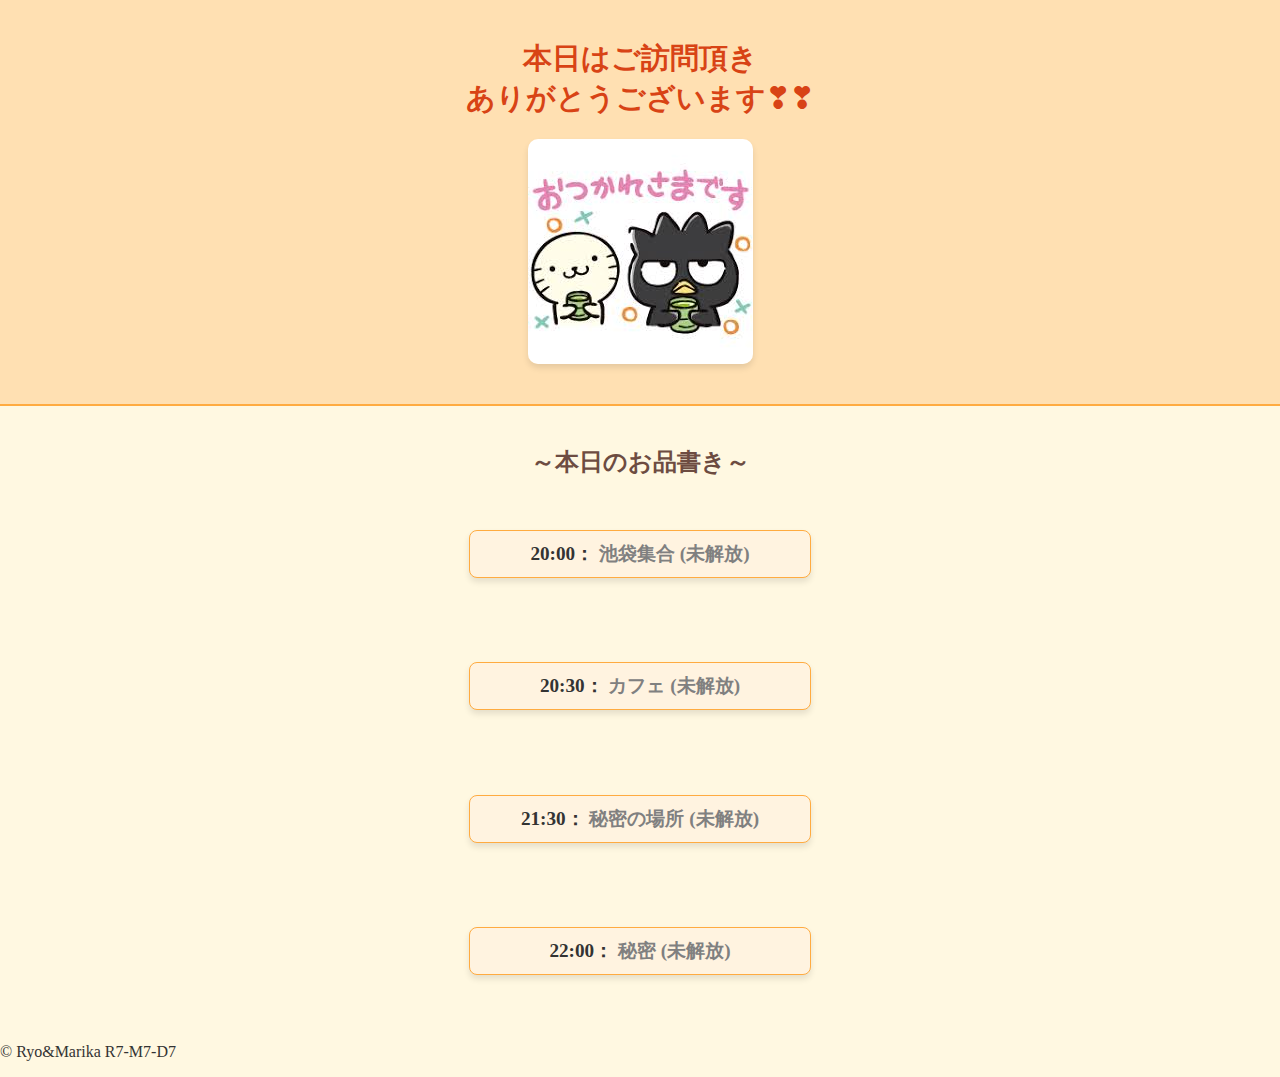
<file: src/index.html>
<!DOCTYPE html>
<html lang="ja">
<head>
    <meta charset="UTF-8">
    <meta name="viewport" content="width=device-width, initial-scale=1.0">
    <title>～七夕特別メニュー～</title>
    <link rel="stylesheet" href="styles/style.css">
</head>
<body>
    <header>
        <h1 class="welcome-message">本日はご訪問頂き<br>ありがとうございます❣❣</h1>
        <img src="img/batumaru.jpeg" alt="イメージ画像" class="header-image">
    </header>
    <main>
        <h2 class="menu-title">～本日のお品書き～</h2>
        <div id="date-plans" class="plans-container">
            <!-- プランは動的に生成されます -->
        </div>
    </main>
    <footer>
        <p>&copy; Ryo&Marika R7-M7-D7 </p>
    </footer>
    <script src="scripts/app.js"></script>
</body>
</html>
</file>
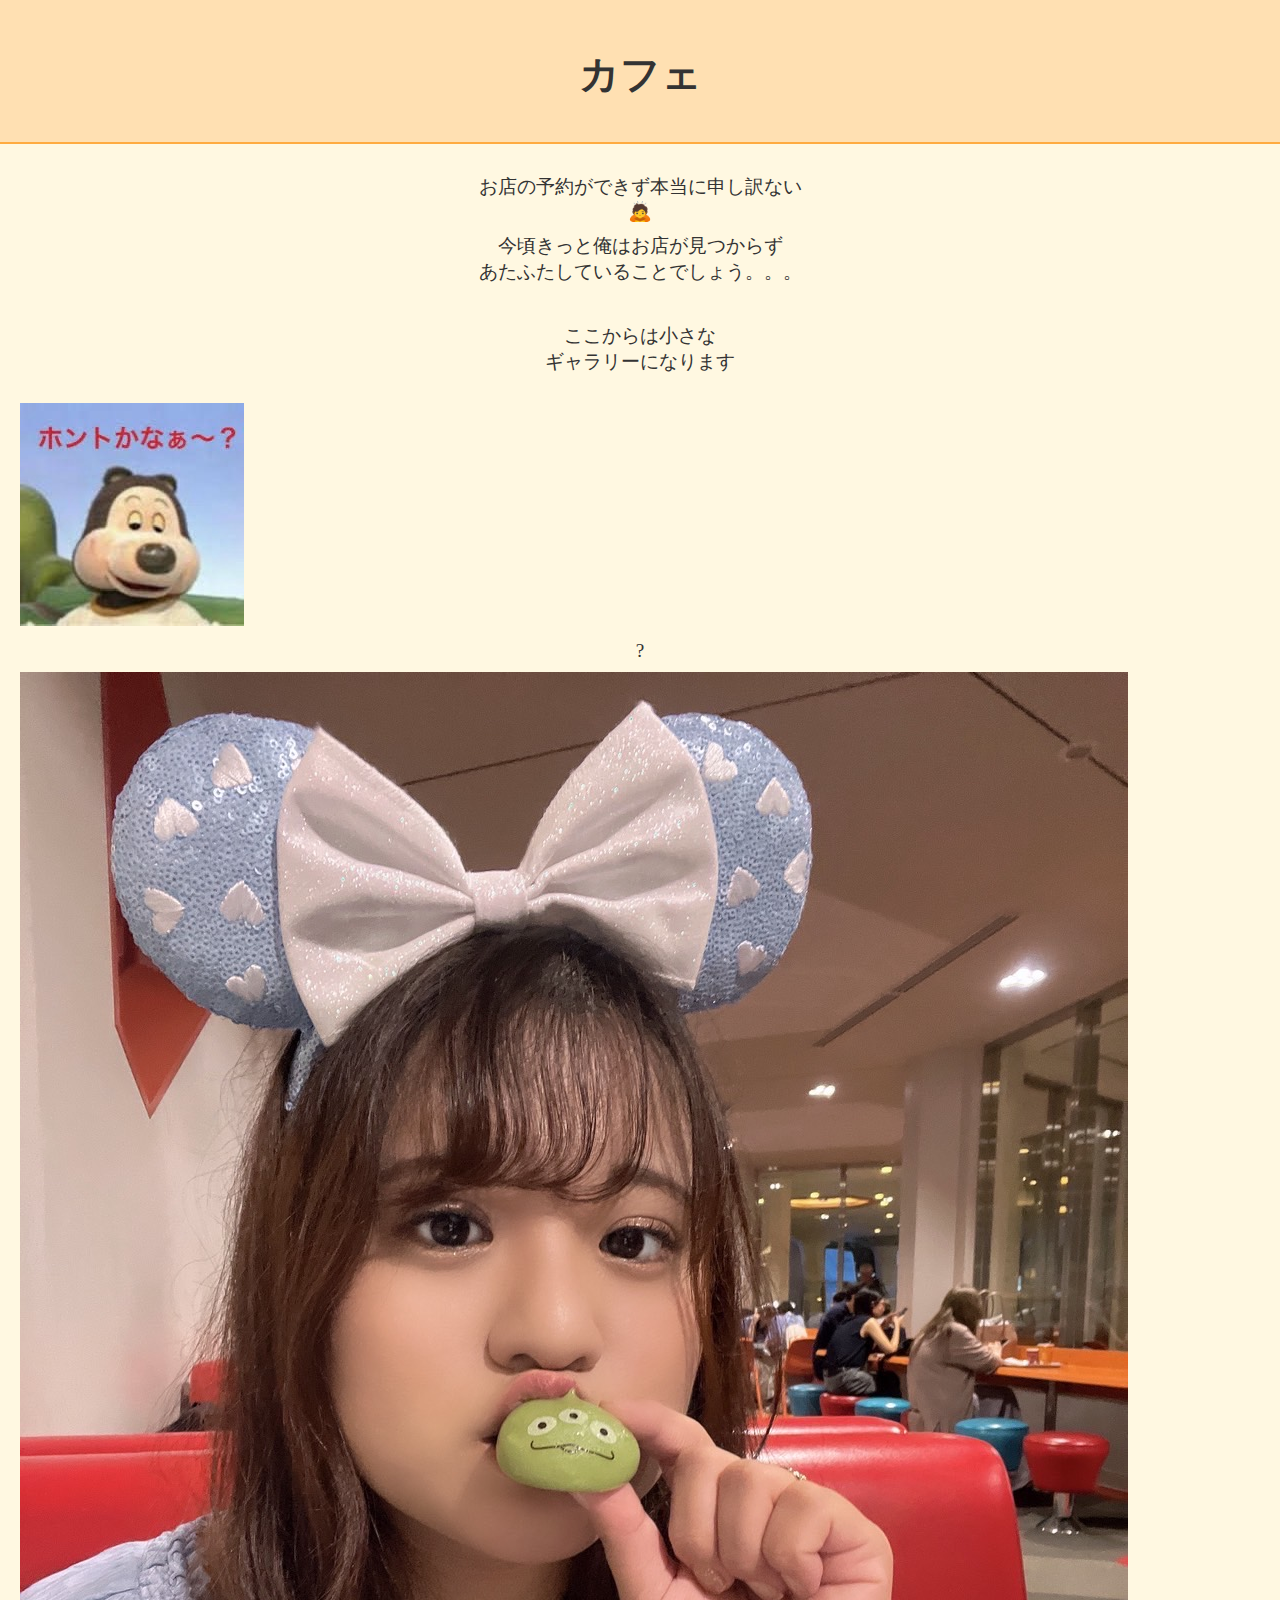
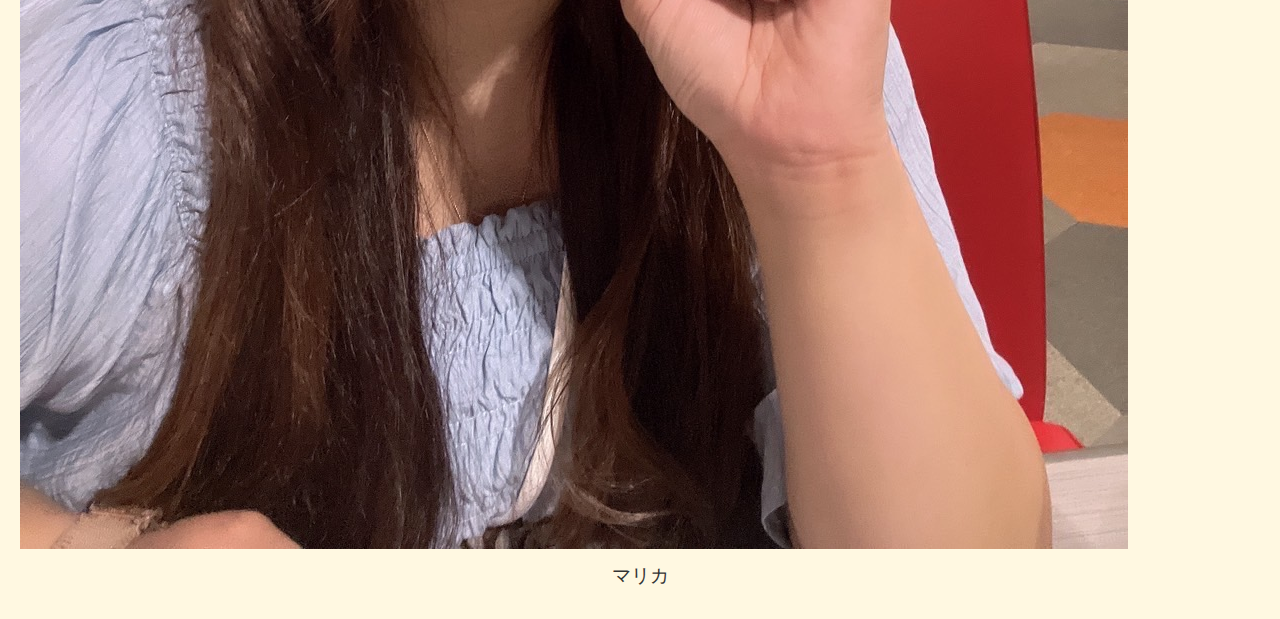
<file: src/cafe.html>
<!DOCTYPE html>
<html lang="ja">
<head>
    <meta charset="UTF-8">
    <meta name="viewport" content="width=device-width, initial-scale=1.0">
    <title>カフェ</title>
    <link rel="stylesheet" href="styles/style.css">
    <script src="scripts/cafe.js" defer></script>
</head>
<body>
    <header>
        <h1>カフェ</h1>
    </header>
    <main>
        <p>お店の予約ができず本当に申し訳ない<br>🙇</p>
        <p>今頃きっと俺はお店が見つからず<br>あたふたしていることでしょう。。。</p>
        <br>
        <p>ここからは小さな<br>ギャラリーになります</p>
        <br>
        <div class="image-container">
            <img src="img/gorori.jpg" alt="ごろり" class="gallery-image">
        </div>
        <div class="game-container">
            <div class="block"><p>?</p></div>
            <img src="img/marikiss.jpg" alt="マリカ" class="mario">
        </div>
        <p>マリカ</p>
    </main>
</body>
</html>
</file>
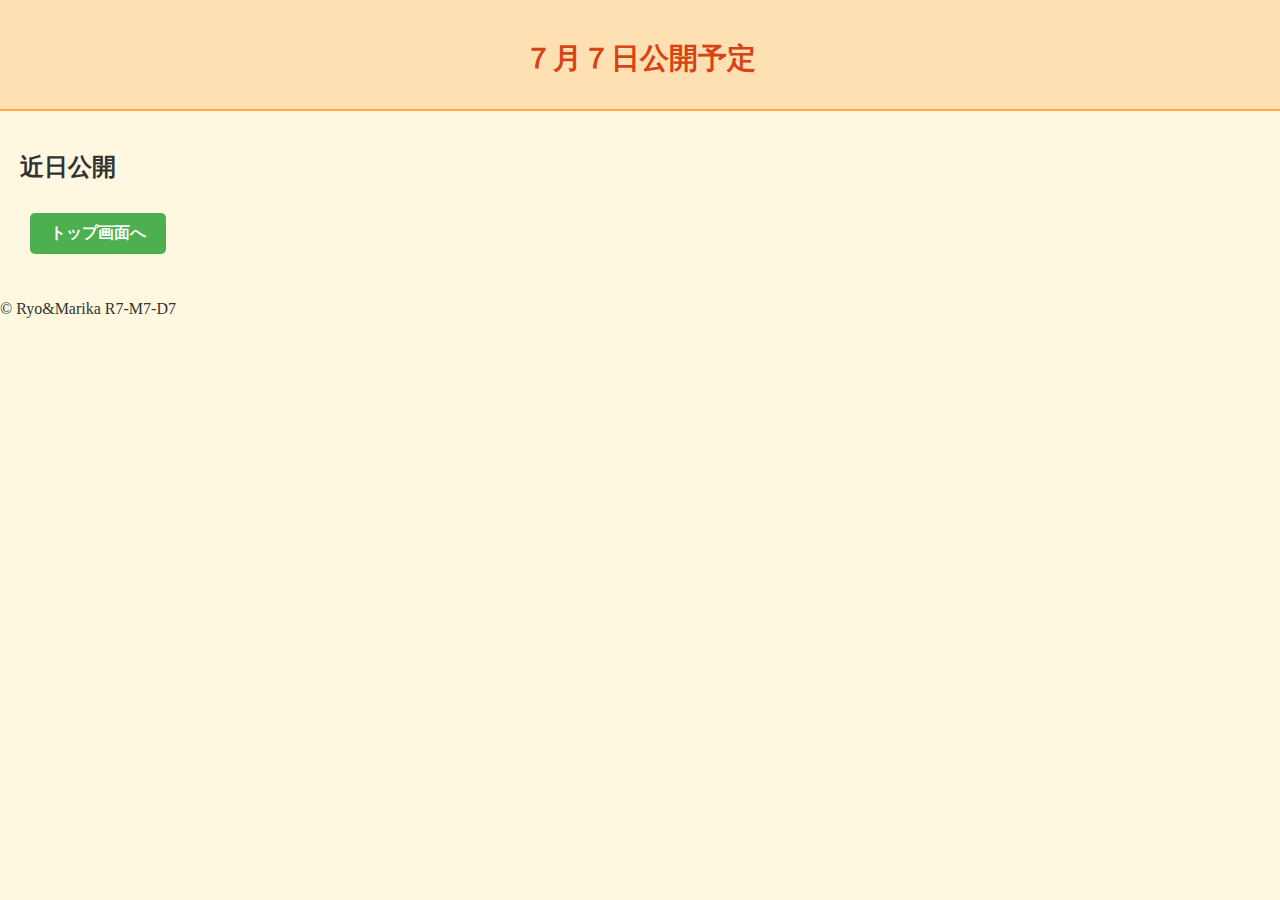
<file: src/top.html>
<!DOCTYPE html>
<html lang="ja">
<head>
    <meta charset="UTF-8">
    <meta name="viewport" content="width=device-width, initial-scale=1.0">
    <title>秘密の特別プラン</title>
    <link rel="stylesheet" href="styles/style.css">
</head>
<body>
    <header>
        <h1 class="welcome-message">７月７日公開予定</h1>
    </header>
    <main>
        <div id="coming-soon-container" class="coming-soon">
            <!-- 近日公開のリンクが動的に生成されます -->
        </div>
    </main>
    <footer>
        <p>&copy; Ryo&Marika R7-M7-D7 </p>
    </footer>
    <script src="scripts/top.js"></script>
</body>
</html>
</file>
<file: src/styles/style.css>
/* 基本設定 */
body {
    font-family: 'Georgia', serif;
    margin: 0;
    padding: 0;
    background-color: #fff8e1; /* 温かみのある背景色 */
    color: #333;
}

header {
    text-align: center;
    padding: 20px;
    background-color: #ffe0b2; /* ヘッダーの背景色 */
    border-bottom: 2px solid #ffab40;
}

header h1 {
    font-size: 2.5em;
    margin-bottom: 20px;
    text-align: center;
}

.welcome-message {
    font-size: 1.8em;
    color: #d84315; /* 温かみのある文字色 */
    margin-bottom: 10px;
}

.menu-title {
    font-size: 1.5em;
    color: #6d4c41; /* 落ち着いたブラウン */
    margin: 20px auto; /* 上下に余白を追加し、中央に配置 */
    text-align: center; /* テキストを中央揃え */
}

main {
    padding: 20px;
}

main p {
    font-size: 1.2em;
    margin: 10px 0;
    text-align: center;
}

.plans-container {
    display: flex;
    flex-direction: column;
    align-items: center; /* 中央に配置 */
    gap: 20px;
}

.plan {
    text-align: center; /* テキストを中央揃え */
    font-size: 1.2em;
    background-color: #fff3e0; /* カードの背景色 */
    border: 1px solid #ffab40;
    border-radius: 8px;
    padding: 10px 20px;
    width: 300px; /* カードの幅を固定 */
    box-shadow: 0 4px 6px rgba(0, 0, 0, 0.1);
}

.header-image,
.episode-image {
    display: block;
    margin: 20px auto;
    max-width: 100%;
    height: auto;
    border-radius: 10px;
    box-shadow: 0 4px 6px rgba(0, 0, 0, 0.1);
}

.btn {
    display: inline-block;
    padding: 10px 20px;
    margin: 10px;
    border-radius: 5px;
    text-decoration: none;
    background-color: #4CAF50;
    color: white;
    text-align: center;
    font-weight: bold;
    cursor: pointer;
}

.btn:hover {
    background-color: #45a049;
}

/* 夜空をイメージした背景 */
.night-sky {
    background: url('../img/hoshizora.avif') no-repeat center center fixed; /* 背景画像を設定 */
    background-size: cover; /* 背景画像を画面全体に拡大 */
    color: #ffffff; /* テキストを白に設定 */
    margin: 0;
    padding: 0;
    min-height: 100vh; /* ページ全体をカバー */
    display: flex;
    flex-direction: column;
    align-items: center;
    justify-content: center;
    overflow: hidden; /* 流れ星の演出を隠さない */
    position: relative; /* 流れ星の位置を基準にする */
}

/* 星の背景 */
.stars {
    position: absolute;
    width: 100%;
    height: 100%;
    background: url('images/stars.png') repeat;
    animation: move-stars 20s linear infinite; /* 星がゆっくり動くアニメーション */
    z-index: -1; /* 背景として扱う */
}

/* 流れ星の演出 */
.shooting-star {
    position: absolute;
    width: 3px;
    height: 100px;
    background: linear-gradient(to bottom, #ffffff, transparent);
    animation: shooting-star 5s ease-in-out infinite;
    z-index: -1; /* 背景として扱う */
}

/* 星の動き */
@keyframes move-stars {
    from {
        background-position: 0 0;
    }
    to {
        background-position: -1000px 1000px;
    }
}

/* 流れ星の動き */
@keyframes shooting-star {
    0% {
        top: -100px;
        left: 100%;
        opacity: 0;
    }
    50% {
        top: 50%;
        left: 50%;
        opacity: 1;
    }
    100% {
        top: 100%;
        left: 0;
        opacity: 0;
    }
}

/* デフォルトの背景 */
.default-background {
    background: url('../img/tokyo.avif') no-repeat center center fixed; /* 初期背景画像を設定 */
    background-size: cover; /* 背景画像を画面全体に拡大 */
    color: #333;
    font-family: 'Georgia', serif;
    margin: 0;
    padding: 20px;
    text-align: center;
}

/* 告白を受け入れた場合の背景 */
.accept-background {
    background-color: #d1f7d6; /* 優しい緑色の背景 */
    color: #333;
}

/* 告白を断った場合の背景 */
.decline-background {
    background-color: #f7d1d1; /* 優しい赤色の背景 */
    color: #333;
}

/* 白文字の設定 */
body.default-background h1,
body.default-background h3,
body.default-background p {
    color: #ffffff; /* 白文字に設定 */
}
</file>
